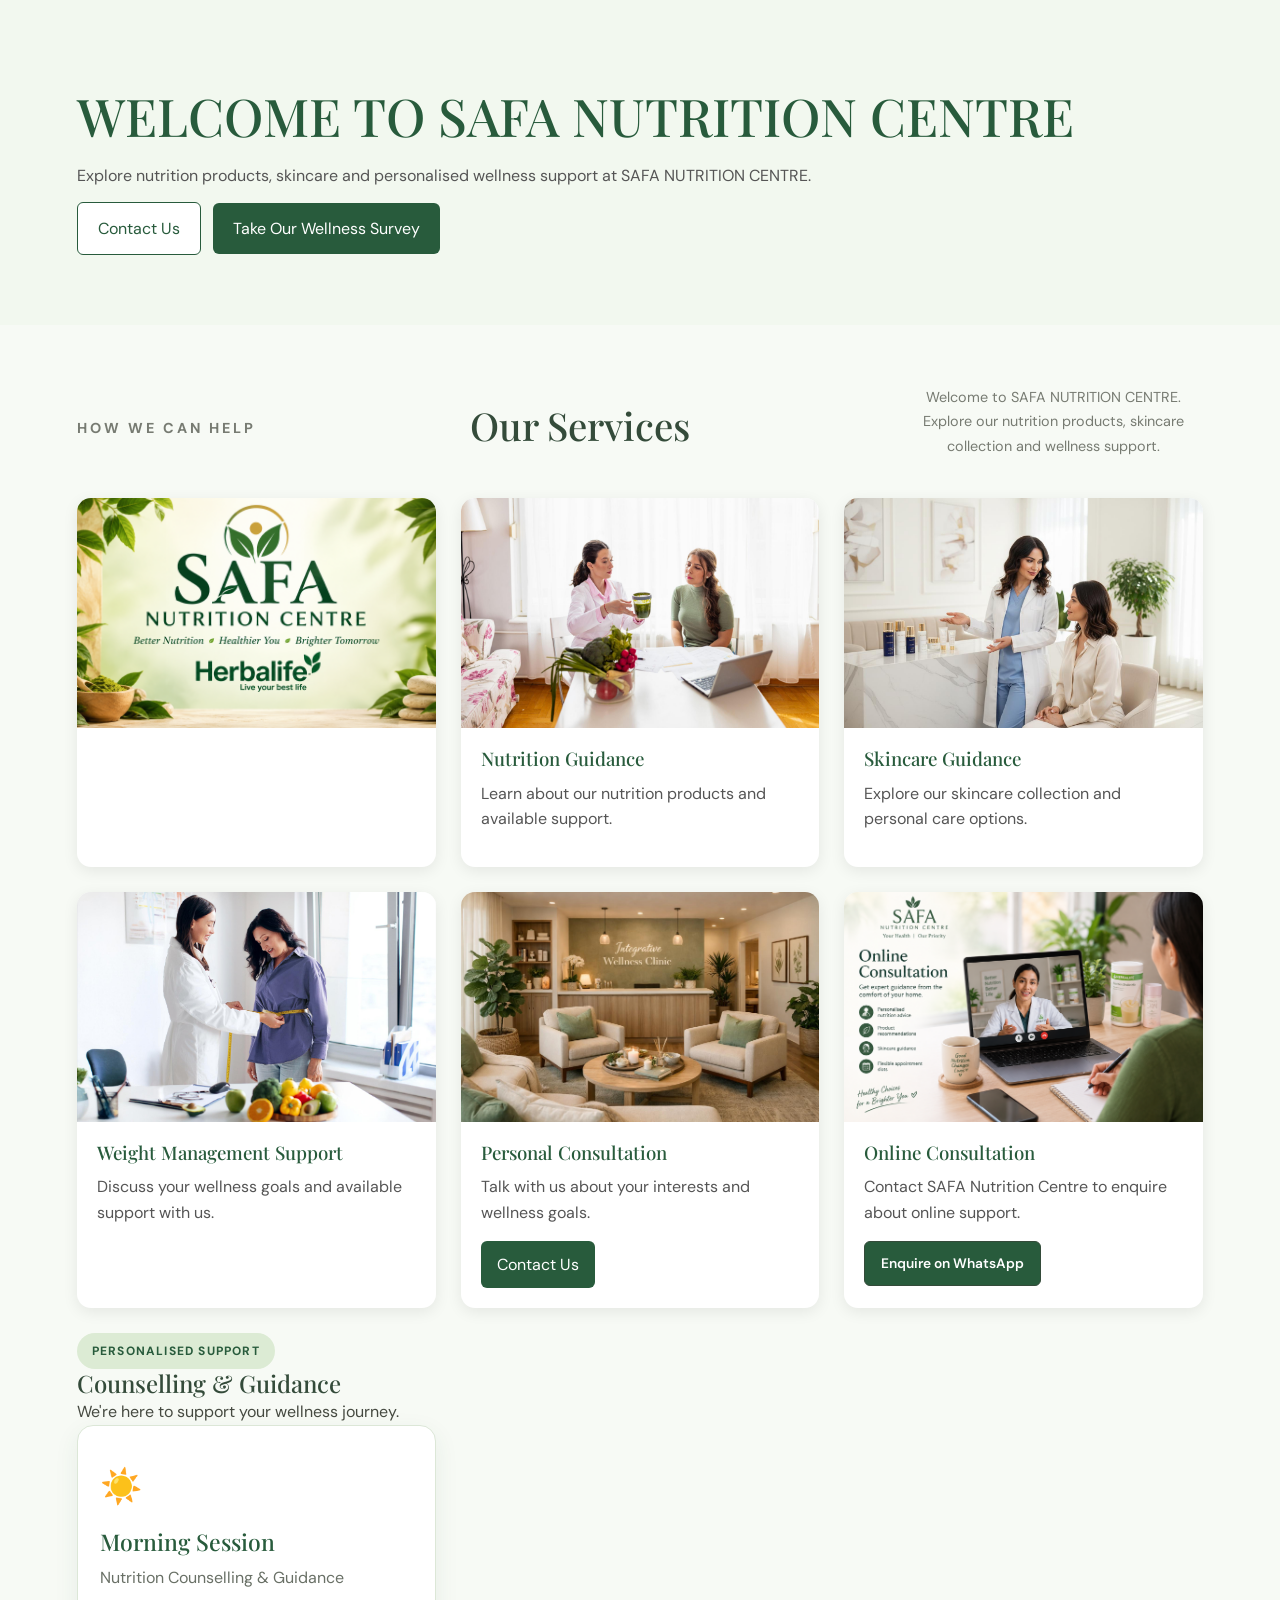
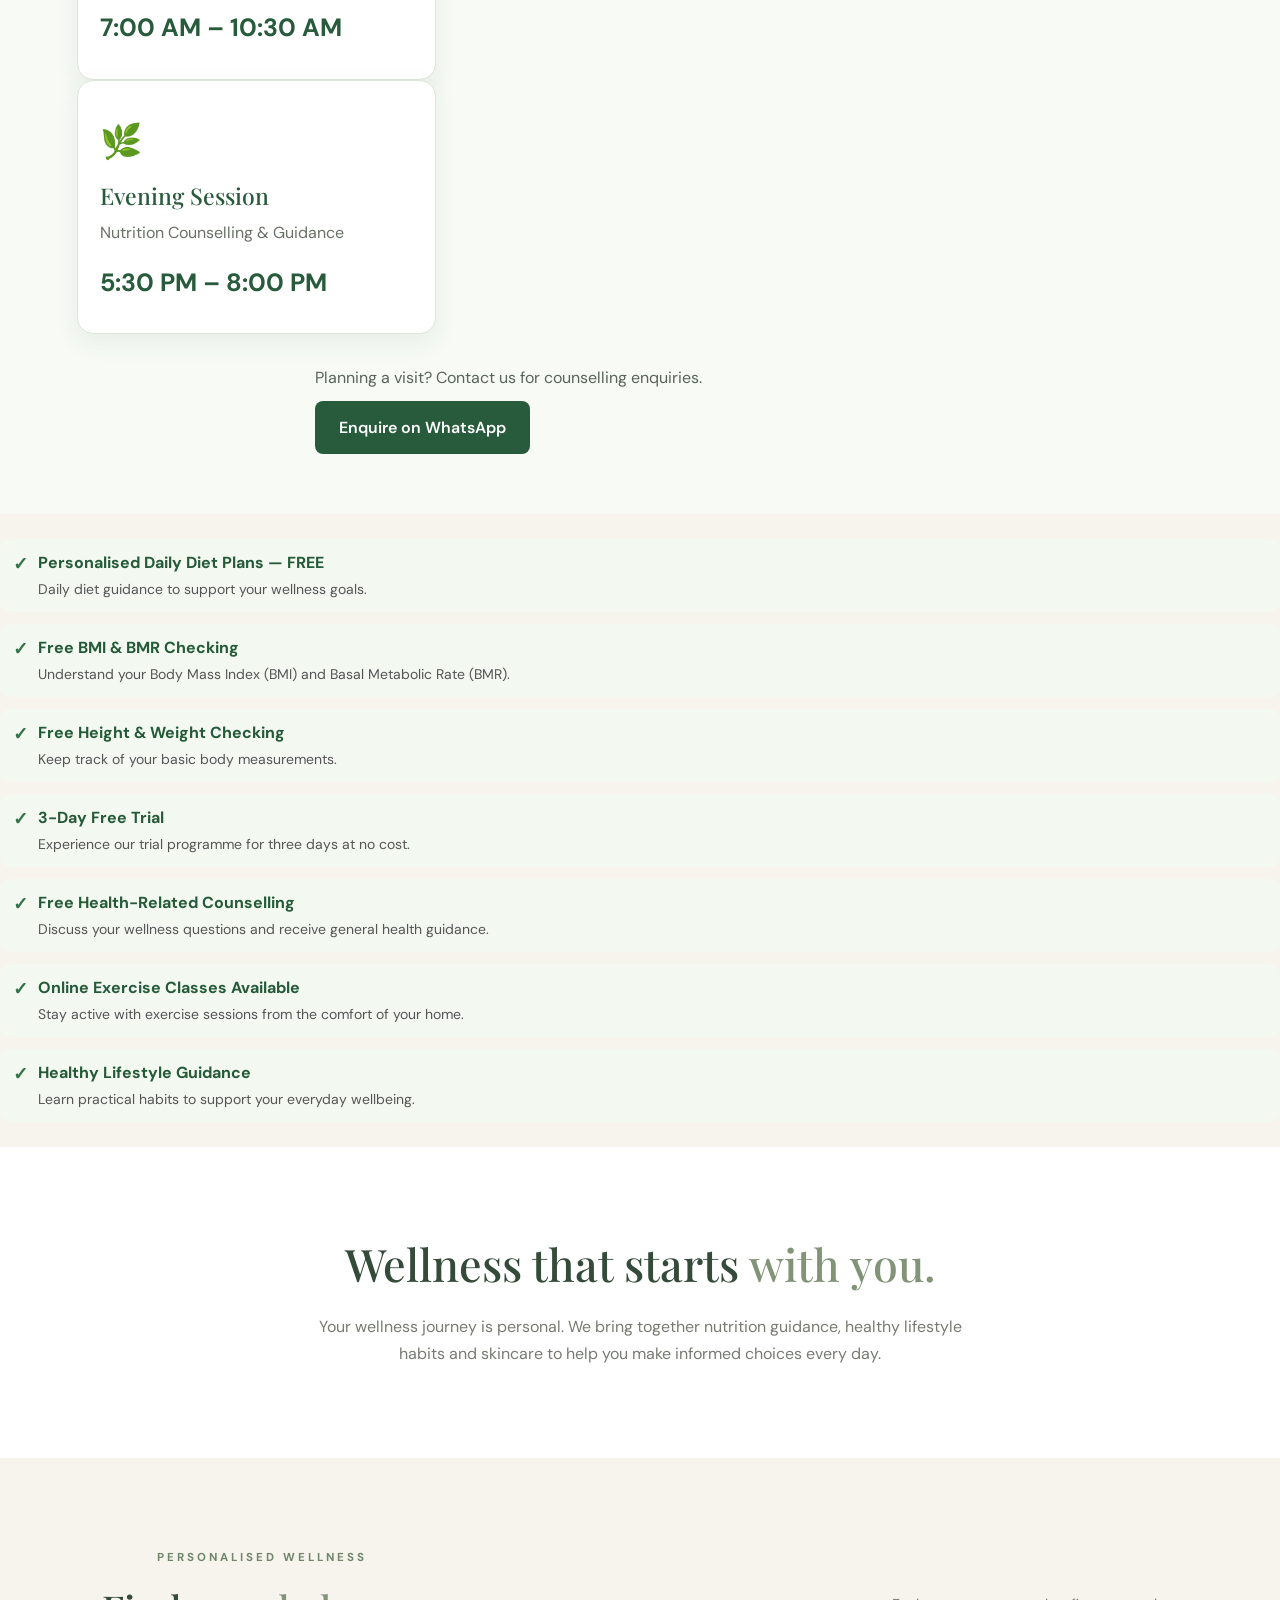
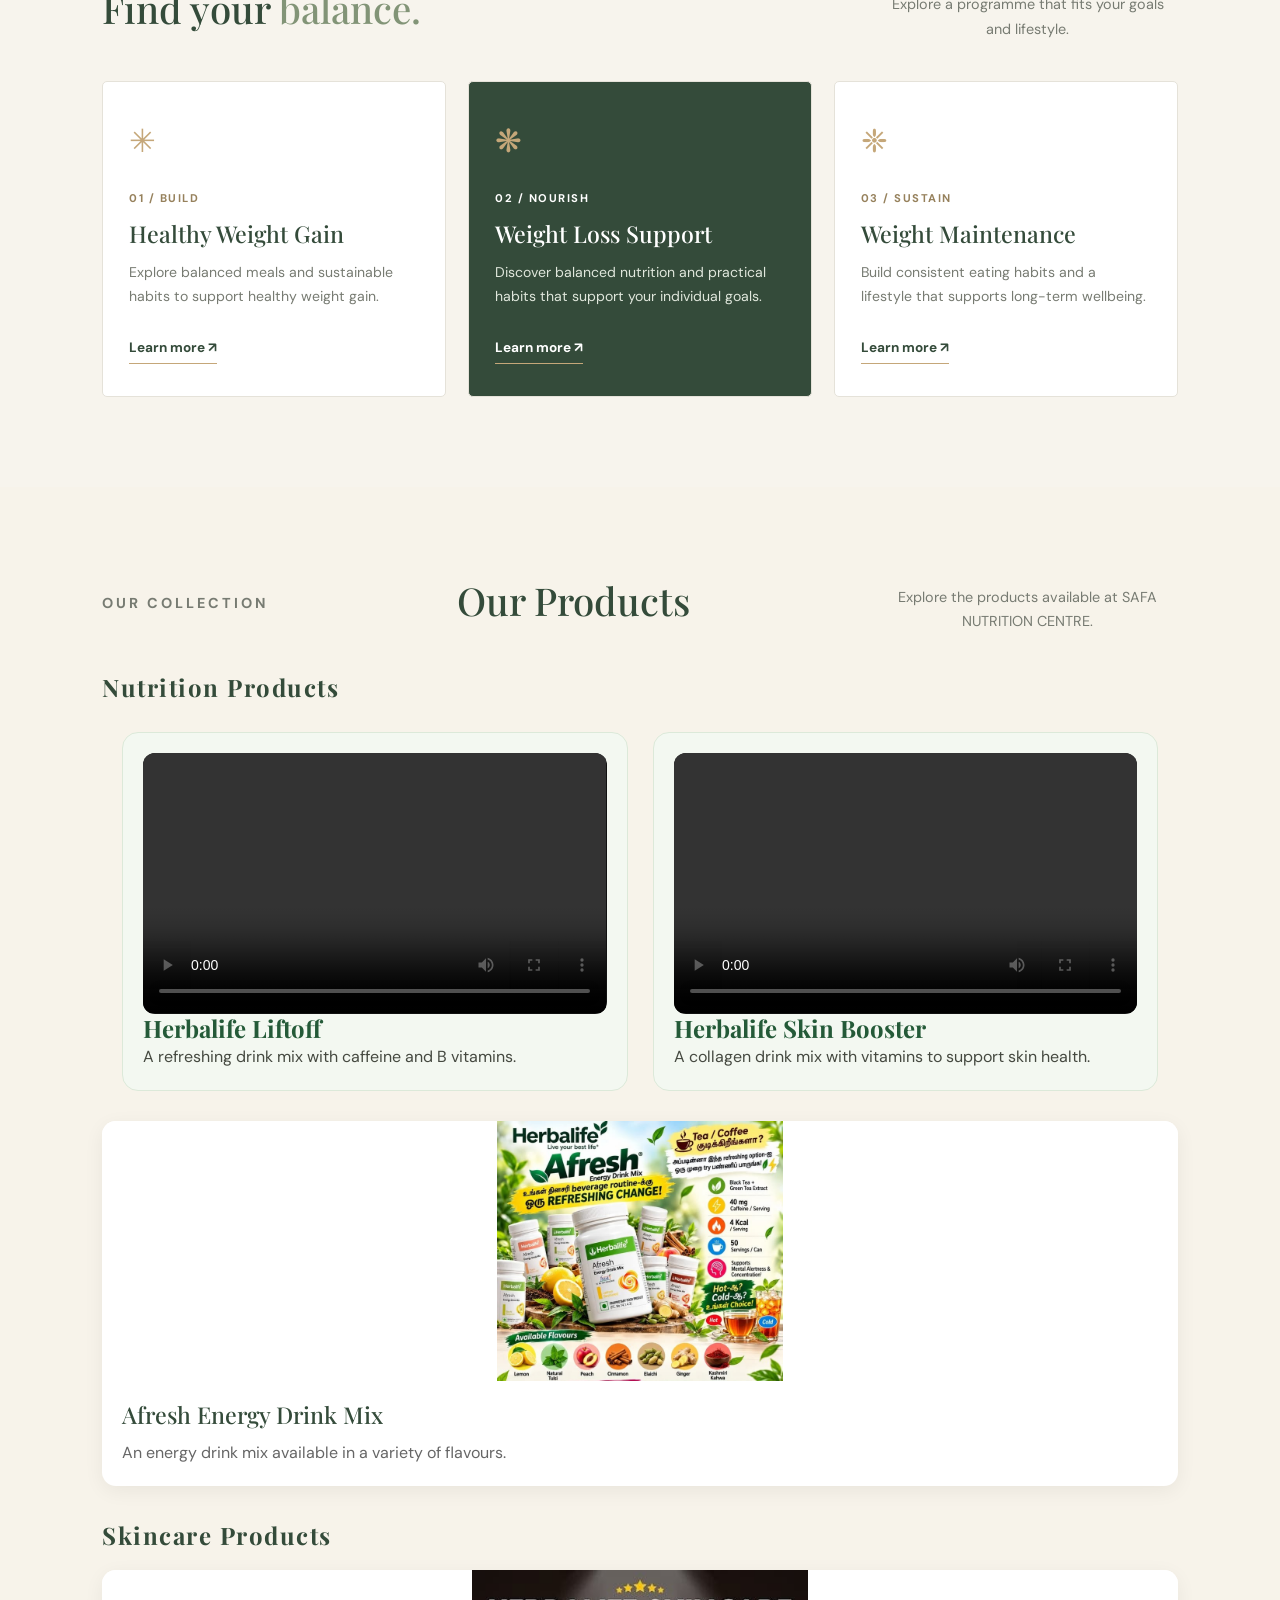
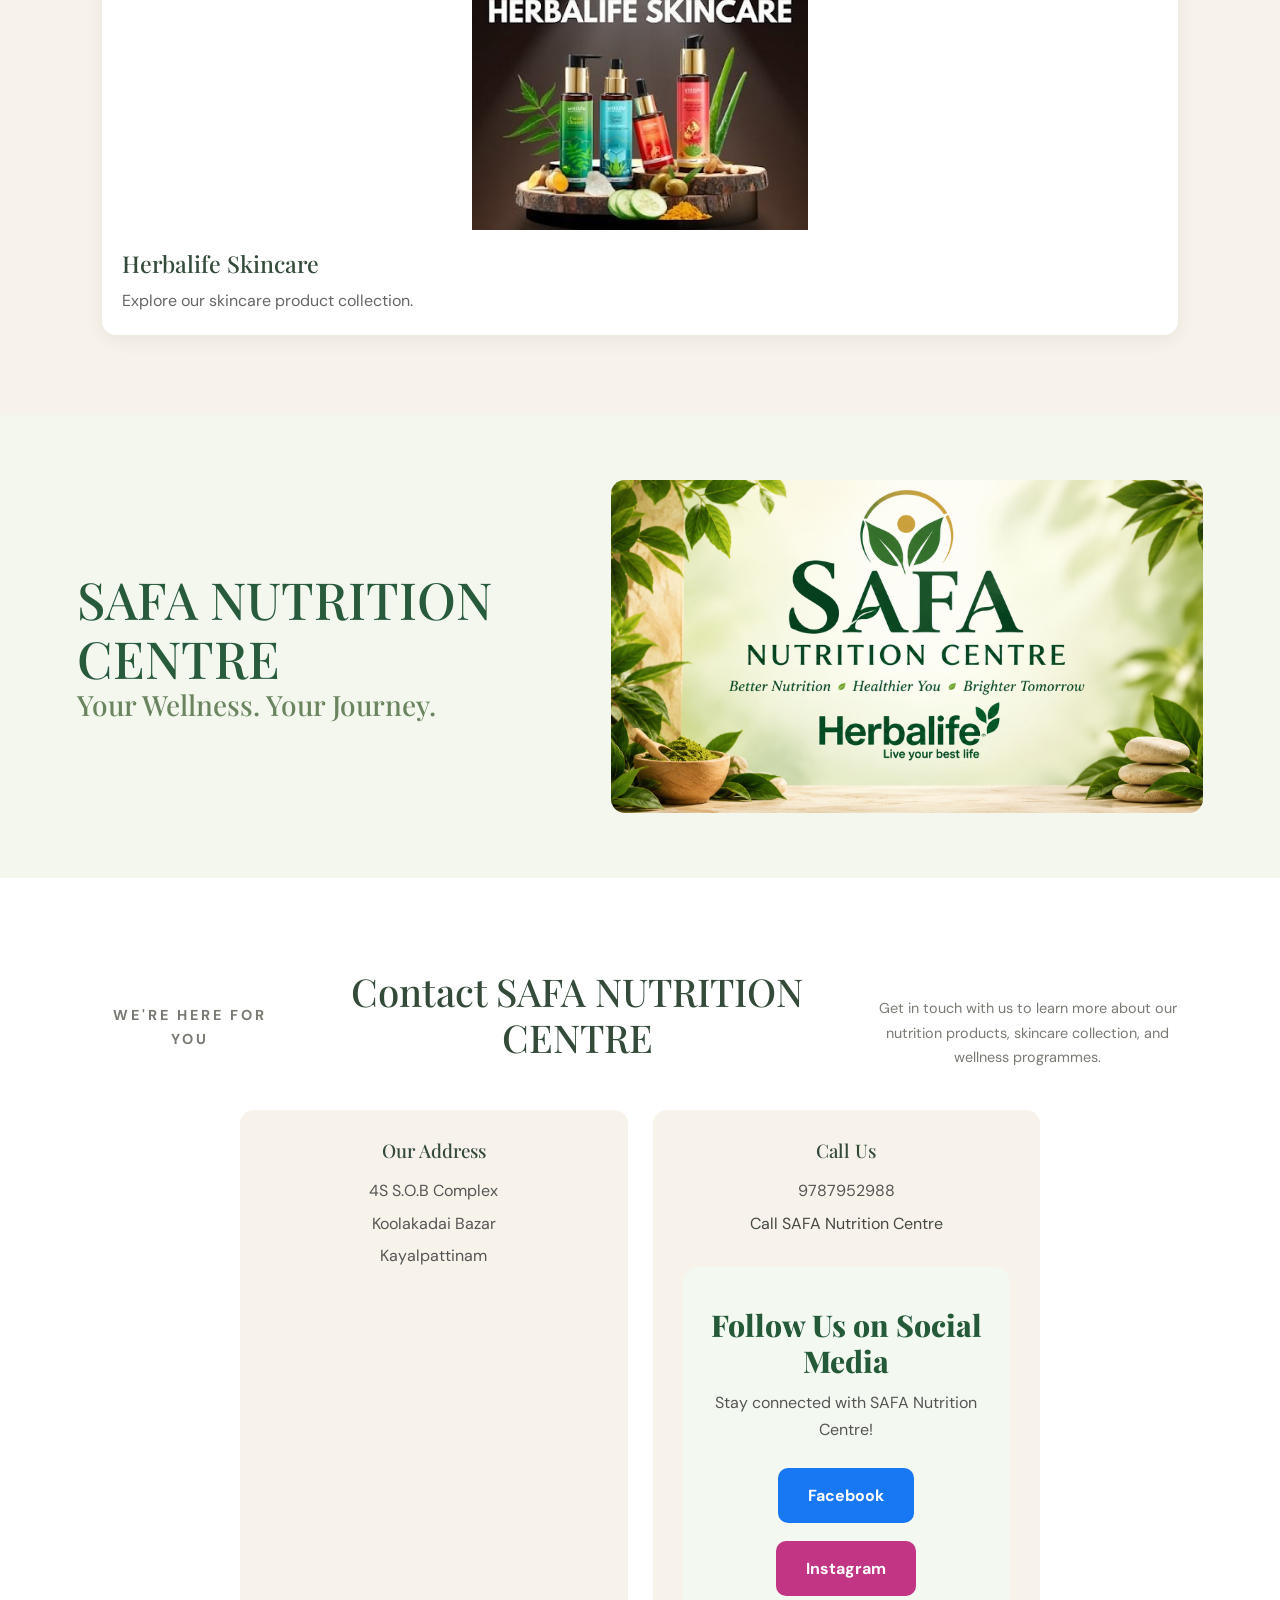
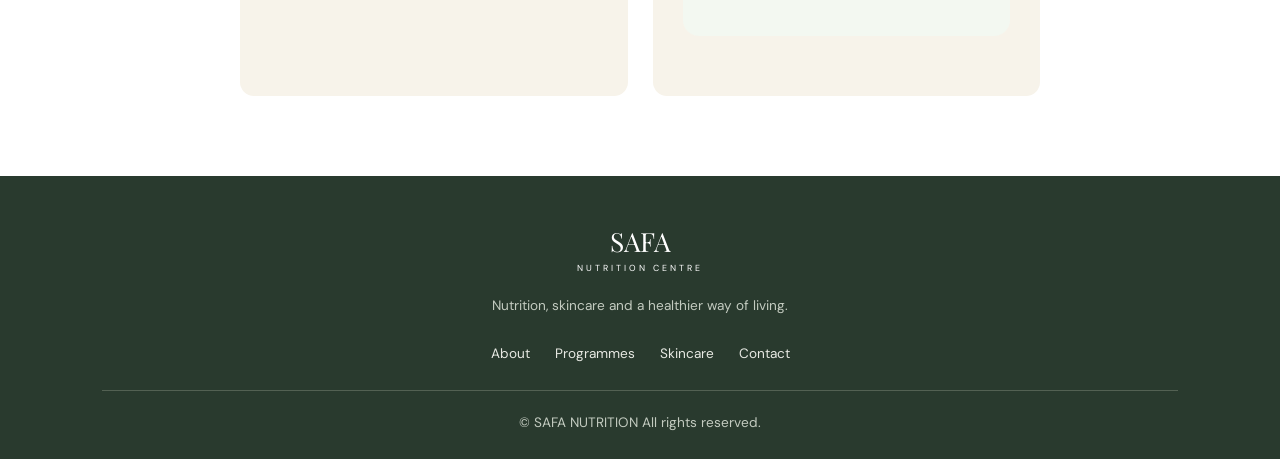
<file: index.html>
<!DOCTYPE html>
<html lang="en">
<head>
    <meta charset="UTF-8">
    <meta name="viewport" content="width=device-width, initial-scale=1.0">

    <title>SAFA Nutrition Centre | Wellness & Skincare</title>
    <meta name="google-site-verification" content="eLCYZFuvT0-V9zo2Or8Qp3URNwxXuKe373ojyaIGdoo" /> 
    <meta name="description" content="Discover personalised nutrition, healthy lifestyle programmes and skincare products at Nourish & Glow.">

    <!-- Connect our CSS file -->
    <link rel="stylesheet" href="style.css">

    <!-- Premium heading font -->
    <link rel="preconnect" href="https://fonts.googleapis.com">
    <link rel="preconnect" href="https://fonts.gstatic.com" crossorigin>
    <link href="https://fonts.googleapis.com/css2?family=DM+Sans:wght@400;500;600;700&family=Playfair+Display:wght@400;500;600&display=swap" rel="stylesheet">


</head>

<body>
    
<!-- HOME SECTION -->
<section id="home" class="home-section">
    <div class="home-content">


        <h1>WELCOME TO SAFA NUTRITION CENTRE</h1>

        <p>
            Explore nutrition products, skincare and personalised
            wellness support at SAFA NUTRITION CENTRE.
        </p>

        
<a href="#contact" class="home-button secondary-button">
    Contact Us
</a>

<a href=https://surveyheart.com/form/6adb4e347c9d7f5654cf3a69
   class="home-button"
   target="_blank"
   rel="noopener noreferrer">
    Take Our Wellness Survey
</a>
</div>

</section>

<!-- OUR SERVICES ON HOME PAGE -->
<section id="services" class="services-section">
    <div class="section-heading">
        <p class="eyebrow">HOW WE CAN HELP</p>
        <h2>Our Services</h2>
        <p>
            Welcome to SAFA NUTRITION CENTRE.
            Explore our nutrition products, skincare collection
            and wellness support.
        </p>
    </div>

    <div class="services-grid">

        <article class="service-card">
            <img src="images/safa-banner.png" 
                 alt="SAFA Nutrition Centre">
            
                </article>

        <article class="service-card">
            <img src="images/nutrition-guidance.jpg"
                 alt="Nutrition guidance">
            <div class="service-info">
                <h3>Nutrition Guidance</h3>
                <p>Learn about our nutrition products and available support.</p>
            </div>
        </article>

        <article class="service-card">
            <img src="images/skincare-guidance.jpg"
                 alt="Skincare guidance">
            <div class="service-info">
                <h3>Skincare Guidance</h3>
                <p>Explore our skincare collection and personal care options.</p>
            </div>
        </article>

        <article class="service-card">
            <img src="images/weight-management.jpg"
                 alt="Weight management support">
            <div class="service-info">
                <h3>Weight Management Support</h3>
                <p>Discuss your wellness goals and available support with us.</p>
            </div>
        </article>

        <article class="service-card">
            <img src="images/personal-consultation.jpg"
                 alt="Personal consultation">
            <div class="service-info">
                <h3>Personal Consultation</h3>
                <p>Talk with us about your interests and wellness goals.</p>
                <a href="https://wa.me/919787952988"
                   target="_blank" rel="noopener noreferrer">
                    Contact Us
                </a>
            </div>
        </article>

        <article class="service-card">
            <img src="images/online-consultation.png"
                 alt="Online consultation">
            <div class="service-info">
                <h3>Online Consultation</h3>
                <p>Contact SAFA Nutrition Centre to enquire about online support.</p>
                
<a
  href="https://wa.me/919787952988?text=Hello%20SAFA%20Nutrition%20Centre!%20I%20would%20like%20to%20enquire%20about%20your%20online%20nutrition%20consultation.%20Please%20share%20the%20details%2C%20available%20timings%2C%20and%20charges.%20Thank%20you!"
  class="btn btn-primary"
  target="_blank"
  rel="noopener noreferrer"
>
  Enquire on WhatsApp
</a>


            </div>
        </article>

    

<!-- COUNSELLING TIMINGS -->
<div class="counselling-left">

    <span class="counselling-tag">PERSONALISED SUPPORT</span>
    <h2>Counselling &amp; Guidance</h2>
    <p>We're here to support your wellness journey.</p>

    <div class="counselling-timing-list">

        <!-- Morning Session -->
        <div class="counselling-card">
            <div class="counselling-icon">☀️</div>
            <h3>Morning Session</h3>
            <p>Nutrition Counselling &amp; Guidance</p>
            <div class="counselling-time">
                7:00 AM – 10:30 AM
            </div>
        </div>

        <!-- Evening Session -->
        <div class="counselling-card">
            <div class="counselling-icon">🌿</div>
            <h3>Evening Session</h3>
            <p>Nutrition Counselling &amp; Guidance</p>
            <div class="counselling-time">
                5:30 PM – 8:00 PM
            </div>
        </div>

    </div>
</div>

    </div>

    <div class="counselling-footer">
        <p>Planning a visit? Contact us for counselling enquiries.</p>

        <a href="https://wa.me/919787952988?text=Hello%20SAFA%20Nutrition%20Centre%2C%20I%20would%20like%20to%20enquire%20about%20counselling."
           target="_blank"
           rel="noopener noreferrer">
            Enquire on WhatsApp
        </a>
    </div>

</section>


<ul class="wellness-benefits">

  <li>
    <strong>Personalised Daily Diet Plans — FREE</strong>
    <span>Daily diet guidance to support your wellness goals.</span>
  </li>

  <li>
    <strong>Free BMI &amp; BMR Checking</strong>
    <span>Understand your Body Mass Index (BMI) and Basal Metabolic Rate (BMR).</span>
  </li>

  <li>
    <strong>Free Height &amp; Weight Checking</strong>
    <span>Keep track of your basic body measurements.</span>
  </li>

  <li>
    <strong>3-Day Free Trial</strong>
    <span>Experience our trial programme for three days at no cost.</span>
  </li>

  <li>
    <strong>Free Health-Related Counselling</strong>
    <span>Discuss your wellness questions and receive general health guidance.</span>
  </li>

  <li>
    <strong>Online Exercise Classes Available</strong>
    <span>Stay active with exercise sessions from the comfort of your home.</span>
  </li>

  <li>
    <strong>Healthy Lifestyle Guidance</strong>
    <span>Learn practical habits to support your everyday wellbeing.</span>
  </li>

</ul>

    </div>
</section>

        <!-- INTRODUCTION -->
        <section class="intro section-padding" id="about">
            <h2>Wellness that starts <span>with you.</span></h2>

            <p class="section-description">
                Your wellness journey is personal. We bring together
                nutrition guidance, healthy lifestyle habits and
                skincare to help you make informed choices every day.
            </p>
        </section>


        <!-- NUTRITION PROGRAMMES -->
        <section class="programmes section-padding" id="programmes">

            <div class="section-heading">
                <div>
                    <p class="eyebrow">PERSONALISED WELLNESS</p>
                    <h2>Find your <span>balance.</span></h2>
                </div>

                <p>Explore a programme that fits your goals and lifestyle.</p>
            </div>

            <div class="programme-grid">

                <article class="programme-card">
                    <div class="programme-icon">✳</div>
                    <p class="card-number">01 / BUILD</p>
                    <h3>Healthy Weight Gain</h3>
                    <p>
                        Explore balanced meals and sustainable habits
                        to support healthy weight gain.
                    </p>
                    <a href="#contact" class="text-link">
                        Learn more ↗
                    </a>
                </article>

                <article class="programme-card featured-card">
                    <div class="programme-icon">❋</div>
                    <p class="card-number">02 / NOURISH</p>
                    <h3>Weight Loss Support</h3>
                    <p>
                        Discover balanced nutrition and practical
                        habits that support your individual goals.
                    </p>
                    <a href="#contact" class="text-link">
                        Learn more ↗
                    </a>
                </article>

                <article class="programme-card">
                    <div class="programme-icon">❈</div>
                    <p class="card-number">03 / SUSTAIN</p>
                    <h3>Weight Maintenance</h3>
                    <p>
                        Build consistent eating habits and a lifestyle
                        that supports long-term wellbeing.
                    </p>
                    <a href="#contact" class="text-link">
                        Learn more ↗
                    </a>
                </article>

            </div>
        </section>


        <!-- SKINCARE PRODUCTS -->
        
<section id="products" class="products-section">
    <div class="section-heading">
        <p class="eyebrow">OUR COLLECTION</p>
        <h2>Our Products</h2>
        <p>Explore the products available at SAFA NUTRITION CENTRE.</p>
    </div>

    <h3 class="product-category">Nutrition Products</h3>

    
        </article>

        
<div class="videos-grid">

  <div class="video-card">
    <video controls width="100%">
  <source src="videos/liftoff.mp4" type="video/mp4">
</video>

    <h3>Herbalife Liftoff</h3>
    <p>A refreshing drink mix with caffeine and B vitamins.</p>
  </div>

  <div class="video-card">
    <video controls width="100%">
  <source src="videos/skin-booster.mp4" type="video/mp4">
</video>
    <h3>Herbalife Skin Booster</h3>
    <p>A collagen drink mix with vitamins to support skin health.</p>
  </div>

</div>

        <article class="product-card">
            <img src="images/afresh.jpg"
                 alt="Herbalife Afresh Energy Drink Mix">
            <div class="product-info">
                <h3>Afresh Energy Drink Mix</h3>
                <p>An energy drink mix available in a variety of flavours.</p>
            </div>
        </article>
    </div>

    <h3 class="product-category">Skincare Products</h3>

    <div class="product-grid">
        <article class="product-card">
            <img src="images/skincare.jpg"
                 alt="Herbalife skincare collection">
            <div class="product-info">
                <h3>Herbalife Skincare</h3>
                <p>Explore our skincare product collection.</p>
            </div>
        </article>
    </div>
</section>



        
<section id="home" class="safa-home">
    <div class="safa-home-content">


        <h1>SAFA NUTRITION CENTRE</h1>

        <h2>Your Wellness. Your Journey.</h2>

    </div>

    <div class="safa-home-image">
        <img src="images/safa-banner.png"
             alt="SAFA Nutrition Centre and Herbalife branding">
    </div>
</section>


        <!-- BOOKING / CONTACT -->
        
<section id="contact" class="contact-section">
    <div class="section-heading">
        <p class="eyebrow">WE'RE HERE FOR YOU</p>
        <h2>Contact SAFA NUTRITION CENTRE</h2>
        <p>Get in touch with us to learn more about our nutrition
           products, skincare collection, and wellness programmes.</p>
    </div>

    <div class="contact-details">
        <div class="contact-item">
            <h3>Our Address</h3>
            <p>4S S.O.B Complex</p>
            <p>Koolakadai Bazar</p>
            <p>Kayalpattinam</p>
        </div>

        <div class="contact-item">
            <h3>Call Us</h3>
            <p>9787952988</p>
            <a href="tel:+919787952988" class="contact-button">
                Call SAFA Nutrition Centre
            </a>
            
<!-- SAFA Social Media Section -->
<section class="social-media">
    <h2>Follow Us on Social Media</h2>
    <p>Stay connected with SAFA Nutrition Centre!</p>

    <div class="social-links">

        <!-- FACEBOOK LINK: Paste your Facebook URL inside href -->
        <a href=https://www.facebook.com/share/1F5gPwuv2X/?mibextid=wwXIfr
           target="_blank"
           rel="noopener noreferrer"
           class="social-btn facebook-btn">
            Facebook
        </a>

        <!-- INSTAGRAM LINK: Paste your Instagram URL inside href -->
        <a href=https://www.instagram.com/coachfathima?dlrf=MTkxbnUyNzU0aDZ1bA==
           target="_blank"
           rel="noopener noreferrer"
           class="social-btn instagram-btn">
            Instagram
        </a>

    </div>
</section>

        </div>
    </div>
</section>


    </main>


    <!-- FOOTER -->
    <footer class="footer">
        <a href="#home" class="logo footer-logo">
            SAFA 
            <small>NUTRITION CENTRE</small>
        </a>

        <p>Nutrition, skincare and a healthier way of living.</p>

        <div class="footer-links">
            <a href="#about">About</a>
            <a href="#programmes">Programmes</a>
            <a href="#shop">Skincare</a>
            <a href="#contact">Contact</a>
        </div>

        <p class="copyright">
            &copy; <span id="currentYear"></span> SAFA NUTRITION
            All rights reserved.
        </p>
    </footer>


    <!-- Connect our JavaScript file -->
    <script src="script.js"></script>

</body>
</html>
</file>
<file: style.css>
/* =====================================
   1. GLOBAL SETTINGS
===================================== */

:root {
    --cream: #f7f4ed;
    --white: #ffffff;
    --green: #344b3a;
    --green-light: #e5ebe1;
    --gold: #c5a779;
    --text: #454940;
    --muted: #777b72;
    --border: #e5e2d9;
}

* {
    margin: 0;
    padding: 0;
    box-sizing: border-box;
}

html {
    scroll-behavior: smooth;
    scroll-padding-top: 100px;
}

body {
    font-family: "DM Sans", sans-serif;
    background: var(--cream);
    color: var(--text);
    line-height: 1.7;
}

img {
    display: block;
    width: 100%;
    object-fit: cover;
}

a {
    color: inherit;
    text-decoration: none;
}

button,
a {
    -webkit-tap-highlight-color: transparent;
}

button {
    font: inherit;
}

h1,
h2,
h3 {
    font-family: "Playfair Display", serif;
    font-weight: 500;
    line-height: 1.2;
    color: var(--green);
}

h1 span,
h2 span {
    color: #829477;
}

.section-padding {
    padding: 90px 8%;
}

.eyebrow {
    color: #8b7958;
    font-size: 0.72rem;
    font-weight: 700;
    letter-spacing: 2px;
    margin-bottom: 18px;
}


/* =====================================
   2. NAVIGATION
===================================== */

.navbar {
    display: flex;
    align-items: center;
    justify-content: space-between;
    gap: 30px;
    padding: 20px 8%;
    background: var(--cream);
    position: sticky;
    top: 0;
    z-index: 100;
    border-bottom: 1px solid var(--border);
}

.logo {
    font-family: "Playfair Display", serif;
    font-size: 1.65rem;
    line-height: 1.2;
    color: var(--green);
    white-space: nowrap;
}

.logo span {
    color: var(--gold);
}

.logo small {
    display: block;
    font-family: "DM Sans", sans-serif;
    font-size: 0.55rem;
    letter-spacing: 3px;
    text-align: center;
    margin-top: 5px;
}

.nav-links {
    display: flex;
    align-items: center;
    gap: 27px;
}

.nav-links > a {
    font-size: 0.85rem;
    transition: color 0.25s ease;
}

.nav-links > a:hover {
    color: #8b7958;
}

.nav-links .nav-button {
    background: var(--green);
    color: var(--white);
    padding: 12px 19px;
    border-radius: 4px;
}

.nav-links .nav-button:hover {
    background: #526b55;
    color: var(--white);
}

.menu-toggle {
    display: none;
    background: transparent;
    color: var(--green);
    border: 0;
    cursor: pointer;
    font-size: 1.7rem;
}


/* =====================================
   3. HERO SECTION
===================================== */

.hero {
    display: grid;
    grid-template-columns: 1fr 1fr;
    align-items: center;
    gap: 55px;
    padding: 65px 8% 85px;
}

.hero-content {
    max-width: 580px;
}

.hero h1 {
    font-size: clamp(2.6rem, 4.5vw, 4.5rem);
    margin-bottom: 25px;
    letter-spacing: -1.5px;
}

.hero-description {
    max-width: 460px;
    color: var(--muted);
    font-size: 1rem;
    margin-bottom: 30px;
}

.hero-buttons {
    display: flex;
    flex-wrap: wrap;
    gap: 13px;
}

.btn {
    display: inline-flex;
    align-items: center;
    justify-content: center;
    padding: 14px 22px;
    font-size: 0.86rem;
    font-weight: 600;
    border: 1px solid var(--green);
    border-radius: 4px;
    transition: background 0.25s, color 0.25s;
    cursor: pointer;
}

.btn-primary {
    background: var(--green);
    color: var(--white);
}

.btn-primary:hover {
    background: #526b55;
}

.btn-outline {
    color: var(--green);
    background: transparent;
}

.btn-outline:hover {
    background: var(--green-light);
}

.hero-note {
    margin-top: 25px;
    color: var(--muted);
    font-size: 0.8rem;
}

.hero-image img {
    height: 490px;
    border-radius: 48% 48% 5px 5px;
}


/* =====================================
   4. INTRODUCTION
===================================== */

.intro {
    text-align: center;
    background: var(--white);
}

.intro h2,
.contact h2 {
    font-size: clamp(2rem, 3.5vw, 3.2rem);
    margin-bottom: 22px;
}

.section-description {
    max-width: 650px;
    margin: 0 auto;
    color: var(--muted);
}


/* =====================================
   5. PROGRAMMES
===================================== */

.programmes {
    background: var(--cream);
}

.section-heading {
    display: flex;
    justify-content: space-between;
    align-items: end;
    gap: 30px;
    margin-bottom: 40px;
}

.section-heading h2 {
    font-size: clamp(2rem, 3.5vw, 3rem);
}

.section-heading > p {
    color: var(--muted);
    max-width: 300px;
    font-size: 0.9rem;
}

.programme-grid {
    display: grid;
    grid-template-columns: repeat(3, 1fr);
    gap: 22px;
}

.programme-card {
    background: var(--white);
    padding: 32px 26px;
    border: 1px solid var(--border);
    border-radius: 5px;
    transition: transform 0.25s, box-shadow 0.25s;
}

.programme-card:hover {
    transform: translateY(-5px);
    box-shadow: 0 14px 35px rgba(52, 75, 58, 0.08);
}

.featured-card {
    background: var(--green);
}

.featured-card h3,
.featured-card p,
.featured-card .text-link {
    color: var(--white);
}

.programme-icon {
    color: var(--gold);
    font-size: 2rem;
    margin-bottom: 20px;
}

.card-number,
.product-category {
    color: #96815c;
    font-size: 0.7rem;
    font-weight: 700;
    letter-spacing: 1.5px;
    margin-bottom: 12px;
}

.programme-card h3,
.product-card h3 {
    font-size: 1.45rem;
    margin-bottom: 14px;
}

.programme-card > p:not(.card-number) {
    color: var(--muted);
    font-size: 0.88rem;
    margin-bottom: 24px;
}

.featured-card > p:not(.card-number) {
    color: #e0e7dc;
}

.text-link {
    display: inline-block;
    font-size: 0.85rem;
    font-weight: 700;
    color: var(--green);
    border-bottom: 1px solid var(--gold);
    padding-bottom: 4px;
}


/* =====================================
   6. SKINCARE SHOP
===================================== */

.shop {
    background: var(--white);
}

.product-grid {
    display: grid;
    grid-template-columns: repeat(3, 1fr);
    gap: 25px;
}

.product-card {
    min-width: 0;
}

.product-card > img {
    height: 300px;
    border-radius: 5px;
    background: var(--cream);
    transition: transform 0.35s;
}

.product-card:hover > img {
    transform: scale(1.015);
}

.product-info {
    padding: 22px 2px;
}

.product-card h3 {
    margin-bottom: 10px;
}

.product-description {
    color: var(--muted);
    font-size: 0.85rem;
    margin-bottom: 18px;
}

.shop-note {
    color: var(--muted);
    font-size: 0.75rem;
    margin-top: 20px;
}


/* =====================================
   7. HEALTHY LIFESTYLE
===================================== */

.lifestyle {
    display: grid;
    grid-template-columns: 1fr 1fr;
    gap: 60px;
    align-items: center;
    background: var(--green-light);
}

.lifestyle h2 {
    font-size: clamp(2.2rem, 4vw, 3.5rem);
    margin-bottom: 22px;
}

.lifestyle-content > p:not(.eyebrow) {
    color: var(--text);
    margin-bottom: 28px;
    max-width: 480px;
}

.lifestyle-image img {
    height: 420px;
    border-radius: 5px;
}


/* =====================================
   8. CONTACT SECTION
===================================== */

.contact {
    text-align: center;
    background: var(--cream);
}

.contact > p:not(.eyebrow) {
    max-width: 520px;
    margin: 0 auto 28px;
    color: var(--muted);
}

.contact small {
    display: block;
    margin-top: 18px;
    font-size: 0.75rem;
    color: var(--muted);
}


/* =====================================
   9. FOOTER
===================================== */

.footer {
    padding: 50px 8% 25px;
    background: #293a2e;
    color: #e7e9e3;
    text-align: center;
}

.footer-logo {
    display: inline-block;
    color: var(--white);
    margin-bottom: 20px;
}

.footer p {
    font-size: 0.85rem;
    color: #c3cbc0;
}

.footer-links {
    display: flex;
    justify-content: center;
    flex-wrap: wrap;
    gap: 25px;
    margin: 25px 0;
    font-size: 0.85rem;
}

.footer-links a:hover {
    color: var(--gold);
}

.copyright {
    padding-top: 20px;
    border-top: 1px solid #536153;
}


/* =====================================
   10. TABLET AND MOBILE
===================================== */

@media (max-width: 1000px) {
    .navbar {
        padding: 18px 5%;
    }

    .nav-links {
        gap: 15px;
    }

    .nav-links > a {
        font-size: 0.78rem;
    }

    .hero {
        padding-left: 5%;
        padding-right: 5%;
        gap: 30px;
    }

    .section-padding {
        padding: 70px 5%;
    }

    .product-card > img {
        height: 240px;
    }
}

@media (max-width: 760px) {
    .navbar {
        flex-wrap: wrap;
    }

    .menu-toggle {
        display: block;
    }

    .nav-links {
        display: none;
        flex-direction: column;
        align-items: stretch;
        width: 100%;
        gap: 0;
        padding-bottom: 10px;
    }

    .nav-links.active {
        display: flex;
    }

    .nav-links > a {
        padding: 12px 0;
        font-size: 0.9rem;
    }

    .nav-links .nav-button {
        text-align: center;
        margin-top: 8px;
    }

    .hero {
        grid-template-columns: 1fr;
        padding-top: 45px;
        gap: 35px;
    }

    .hero h1 {
        font-size: clamp(2.5rem, 9vw, 3.7rem);
    }

    .hero-image img {
        height: 350px;
        border-radius: 45% 45% 5px 5px;
    }

    .section-padding {
        padding: 60px 6%;
    }

    .section-heading {
        align-items: start;
        flex-direction: column;
        gap: 15px;
    }

    .programme-grid,
    .product-grid {
        grid-template-columns: 1fr;
    }

    .programme-card {
        padding: 28px;
    }

    .product-card > img {
        height: 320px;
    }

    .lifestyle {
        grid-template-columns: 1fr;
        gap: 30px;
    }

    .lifestyle-image img {
        height: 320px;
    }
}

@media (max-width: 420px) {
    .logo {
        font-size: 1.4rem;
    }

    .hero-buttons {
        flex-direction: column;
        align-items: stretch;
    }

    .hero-image img {
        height: 280px;
    }

    .product-card > img {
        height: 260px;
    }

    .footer-links {
        gap: 15px;
    }
}

/* SAFA Nutrition Centre product showcase */

.products-section {
    padding: 80px 8%;
    background: #f7f3ea;
}

.section-heading {
    text-align: center;
    margin-bottom: 40px;
}

.section-heading h2 {
    font-size: 2.4rem;
    margin: 10px 0;
    color: #344b3a;
}

.eyebrow {
    color: #70866a;
    letter-spacing: 3px;
    font-weight: bold;
}

.product-category {
    color: #344b3a;
    font-size: 1.5rem;
    margin: 35px 0 20px;
}

.product-grid {
    display: grid;
    grid-template-columns:
        repeat(auto-fit, minmax(220px, 1fr));
    gap: 25px;
}

.product-card {
    background: white;
    border-radius: 14px;
    overflow: hidden;
    box-shadow: 0 5px 20px rgba(0, 0, 0, 0.06);
}

.product-card img {
    display: block;
    width: 100%;
    height: 260px;
    object-fit: contain;
    background: white;
}

.product-info {
    padding: 20px;
}

.product-info h3 {
    color: #344b3a;
    margin: 0 0 10px;
}

.product-info p {
    color: #666;
    line-height: 1.7;
}

.contact-section {
    padding: 80px 8%;
    background: #ffffff;
}

.contact-details {
    display: grid;
    grid-template-columns: repeat(auto-fit, minmax(240px, 1fr));
    gap: 25px;
    max-width: 800px;
    margin: 0 auto;
}

.contact-item {
    padding: 30px;
    background: #f7f3ea;
    border-radius: 14px;
    text-align: center;
}

.contact-item h3 {
    color: #344b3a;
    margin-bottom: 15px;
}

.contact-item p {
    color: #555;
    line-height: 1.7;
    margin: 5px 0;
}


.booking-button {
    display: inline-block;
    background: #344b3a;
    color: white;
    padding: 12px 20px;
    border-radius: 8px;
    text-decoration: none;
    font-weight: 600;
}

.booking-button:hover {
    background: #526b50;
}


.home-section {
    display: flex;
    align-items: center;
    justify-content: space-between;
    gap: 40px;
    padding: 70px 6%;
    background: #f2f8ef;
}

.home-content {
    flex: 1;
}

.home-content h1 {
    color: #285b3c;
    font-size: clamp(32px, 5vw, 52px);
    margin: 15px 0;
}

.home-content p {
    line-height: 1.7;
    color: #555;
}

.home-image {
    flex: 1;
}

.home-image img {
    width: 100%;
    max-height: 420px;
    object-fit: cover;
    border-radius: 16px;
}

.home-button {
    display: inline-block;
    margin: 12px 8px 0 0;
    padding: 12px 20px;
    border-radius: 6px;
    background: #285b3c;
    color: white;
    text-decoration: none;
}

.secondary-button {
    background: white;
    color: #285b3c;
    border: 1px solid #285b3c;
}

@media (max-width: 700px) {
    .home-section {
        flex-direction: column;
        align-items: stretch;
    }
}

.services-section {
    padding: 60px 6%;
    background: #f7faf5;
}

.services-grid {
    display: grid;
    grid-template-columns: repeat(3, minmax(0, 1fr));
    gap: 25px;
    max-width: 1200px;
    margin: 0 auto;
}

.service-card {
    background: #ffffff;
    border-radius: 14px;
    overflow: hidden;
    box-shadow: 0 4px 15px rgba(0, 0, 0, 0.08);
    transition: transform 0.25s ease;
}

.service-card:hover {
    transform: translateY(-5px);
}

.service-card img {
    width: 100%;
    height: 230px;
    display: block;
    object-fit: cover;
}

.service-info {
    padding: 20px;
}

.service-info h3 {
    color: #285b3c;
    margin: 0 0 10px;
}

.service-info p {
    color: #555555;
    line-height: 1.6;
    margin-bottom: 15px;
}

.service-info a {
    display: inline-block;
    padding: 10px 16px;
    background: #285b3c;
    color: white;
    text-decoration: none;
    border-radius: 6px;
}

.service-info a:hover {
    background: #1d452d;
}

@media (max-width: 800px) {
    .services-grid {
        grid-template-columns: repeat(2, minmax(0, 1fr));
    }
}

@media (max-width: 520px) {
    .services-grid {
        grid-template-columns: 1fr;
    }
}

.safa-home {
    display: flex;
    align-items: center;
    gap: 40px;
    padding: 65px 6%;
    background: #f3f7ed;
}

.safa-home-content {
    flex: 1;
}

.safa-home-content h1 {
    color: #285b3c;
    font-size: clamp(32px, 4vw, 52px);
    line-height: 1.15;
}

.safa-home-content h2 {
    color: #69845f;
    font-size: 28px;
}

.safa-home-content p {
    line-height: 1.8;
    color: #444;
}

.safa-home-image {
    flex: 1.2;
    min-width: 0;
}

.safa-home-image img {
    width: 100%;
    display: block;
    height: auto;
    border-radius: 14px;
}

@media (max-width: 750px) {
    .safa-home {
        flex-direction: column;
        align-items: stretch;
    }
}


/* SEPARATE COUNSELLING & GUIDANCE SECTION */
.counselling-section {
    box-sizing: border-box;
    width: 100%;
    padding: 70px 24px;
    background: #edf4e8;
    border-top: 1px solid #dce8d5;
    border-bottom: 1px solid #dce8d5;
    text-align: center;
}

.counselling-header {
    max-width: 720px;
    margin: 0 auto 38px;
}

.counselling-tag {
    display: inline-block;
    padding: 8px 15px;
    background: #dcebd4;
    color: #285b3c;
    border-radius: 30px;
    font-size: 12px;
    font-weight: 700;
    letter-spacing: 1.2px;
}

.counselling-header h2 {
    color: #285b3c;
    font-size: clamp(28px, 4vw, 38px);
    margin: 18px 0 12px;
}

.counselling-header p {
    color: #596458;
    font-size: 16px;
    line-height: 1.8;
}

.counselling-hours {
    display: grid;
    grid-template-columns: repeat(2, minmax(0, 1fr));
    gap: 26px;
    max-width: 850px;
    margin: 0 auto;
}

.counselling-card {
    box-sizing: border-box;
    padding: 32px 22px;
    background: #ffffff;
    border: 1px solid #dce7d7;
    border-radius: 16px;
    box-shadow: 0 8px 24px rgba(40, 91, 60, 0.08);
    transition: transform 0.25s ease;
}

.counselling-card:hover {
    transform: translateY(-4px);
}

.counselling-icon {
    font-size: 34px;
    margin-bottom: 12px;
}

.counselling-card h3 {
    color: #285b3c;
    font-size: 23px;
    margin: 10px 0;
}

.counselling-card p {
    color: #697066;
    line-height: 1.6;
}

.counselling-time {
    margin-top: 18px;
    color: #285b3c;
    font-size: clamp(20px, 2.5vw, 25px);
    font-weight: 700;
    line-height: 1.5;
}

.counselling-footer {
    margin: 30px auto 0;
    max-width: 650px;
}

.counselling-footer p {
    color: #596458;
    line-height: 1.7;
}

.counselling-footer a {
    display: inline-block;
    margin-top: 10px;
    padding: 13px 24px;
    background: #285b3c;
    color: #ffffff;
    text-decoration: none;
    font-weight: 600;
    border-radius: 8px;
}

.counselling-footer a:hover {
    background: #1d452d;
}

@media (max-width: 600px) {
    .counselling-section {
        padding: 48px 18px;
    }

    .counselling-hours {
        grid-template-columns: 1fr;
        gap: 18px;
    }
}

/* FIX: CENTRE THE ENTIRE COUNSELLING SECTION */
#timings,
.counselling-section {
    display: block !important;
    width: 100% !important;
    max-width: 1100px !important;
    margin: 50px auto !important;
    padding: 50px 24px !important;
    float: none !important;
    position: relative !important;
    left: auto !important;
    right: auto !important;
    box-sizing: border-box !important;
    text-align: center !important;
}

/* Centre the heading and description */
#timings .counselling-header,
.counselling-section .counselling-header {
    width: 100% !important;
    max-width: 750px !important;
    margin: 0 auto 35px !important;
    text-align: center !important;
}

/* Put morning and evening cards side by side */
#timings .counselling-hours,
.counselling-section .counselling-hours {
    display: grid !important;
    grid-template-columns: repeat(2, minmax(0, 1fr)) !important;
    gap: 25px !important;
    width: 100% !important;
    max-width: 850px !important;
    margin: 0 auto !important;
    float: none !important;
}

/* Make both cards fill the available space */
#timings .counselling-card,
.counselling-section .counselling-card {
    width: 100% !important;
    max-width: none !important;
    margin: 0 !important;
    float: none !important;
    box-sizing: border-box !important;
    text-align: center !important;
    padding: 30px 20px !important;
    border-radius: 18px !important;
}

/* Centre the WhatsApp enquiry below the cards */
#timings .counselling-footer,
.counselling-section .counselling-footer {
    width: 100% !important;
    max-width: 750px !important;
    margin: 30px auto 0 !important;
    text-align: center !important;
}

/* Stack the cards on smaller screens */
@media (max-width: 600px) {
    #timings .counselling-hours,
    .counselling-section .counselling-hours {
        grid-template-columns: 1fr !important;
    }
}

/* WELLNESS BENEFITS LIST */
.wellness-benefits {
  list-style: none;
  padding: 0;
  margin: 25px 0;
}

.wellness-benefits li {
  position: relative;
  padding: 12px 12px 12px 38px;
  margin-bottom: 12px;
  background: #f3f8f1;
  border-radius: 10px;
  line-height: 1.5;
}

.wellness-benefits li::before {
  content: "✓";
  position: absolute;
  left: 13px;
  top: 12px;
  color: #34734a;
  font-weight: bold;
  font-size: 18px;
}

.wellness-benefits li strong {
  display: block;
  color: #245a38;
  margin-bottom: 4px;
}

.wellness-benefits li span {
  display: block;
  color: #555;
  font-size: 14px;
}

/* FINAL LAYOUT FIX */
#timings.counselling-section {
  display: block !important;
  width: 100% !important;
  max-width: 1400px !important;
  margin: 40px auto !important;
  padding: 30px !important;
  box-sizing: border-box !important;
  float: none !important;
}

#timings .counselling-layout {
  display: grid !important;
  grid-template-columns: minmax(0, 1fr) minmax(0, 1fr) !important;
  align-items: stretch !important;
  gap: 30px !important;
  width: 100% !important;
  max-width: none !important;
  margin: 0 !important;
}

#timings .counselling-left,
#timings .wellness-info {
  width: 100% !important;
  min-width: 0 !important;
  max-width: none !important;
  min-height: 520px !important;
  height: 100% !important;
  margin: 0 !important;
  padding: 35px !important;
  box-sizing: border-box !important;
  float: none !important;
  align-self: stretch !important;
}

#timings .wellness-info h2 {
  font-size: 32px !important;
  font-weight: 800 !important;
}

#timings .wellness-benefits li strong {
  font-size: 20px !important;
  font-weight: 800 !important;
}

#timings .wellness-benefits li span {
  font-size: 16px !important;
}

@media (max-width: 700px) {
  #timings .counselling-layout {
    grid-template-columns: minmax(0, 1fr) !important;
  }

  #timings .counselling-left,
  #timings .wellness-info {
    min-height: auto !important;
    padding: 22px !important;
  }
}

/* HIGHLIGHT FREE SERVICES */
#timings .wellness-benefits li {
  padding: 20px 18px 20px 48px !important;
  margin-bottom: 16px !important;
  background: #ffffff !important;
  border: 1px solid #d7e8d5 !important;
  border-left: 5px solid #34734a !important;
  border-radius: 12px !important;
  box-sizing: border-box !important;
}

#timings .wellness-benefits li strong {
  display: block !important;
  font-size: 19px !important;
  font-weight: 800 !important;
  line-height: 1.5 !important;
  color: #245a38 !important;
  margin-bottom: 8px !important;
}

#timings .wellness-benefits li span {
  display: block !important;
  font-size: 16px !important;
  font-weight: 500 !important;
  line-height: 1.7 !important;
  color: #424b43 !important;
}

/* GREEN TICK MARKS */
#timings .wellness-benefits li::before {
  content: "✓" !important;
  color: #34734a !important;
  font-size: 22px !important;
  font-weight: 900 !important;
  left: 15px !important;
  top: 19px !important;
}

.videos-grid {
  display: grid;
  grid-template-columns: repeat(2, minmax(0, 1fr));
  gap: 25px;
  max-width: 1100px;
  margin: 30px auto;
}

.video-card {
  padding: 20px;
  background: #f3f8f1;
  border-radius: 16px;
  border: 1px solid #dce9d9;
}

.video-card video {
  width: 100%;
  display: block;
  border-radius: 10px;
  background: #111;
}

.video-card h3 {
  color: #245a38;
  font-size: 24px;
  font-weight: bold;
}

.video-card p {
  font-size: 16px;
  line-height: 1.7;
}

@media (max-width: 700px) {
  .videos-grid {
    grid-template-columns: 1fr;
  }
}

.videos-grid {
  display: grid;
  grid-template-columns: repeat(2, minmax(0, 1fr));
  gap: 25px;
  max-width: 1100px;
  margin: 30px auto;
  padding: 0 20px;
}

.video-card video {
  width: 100%;
  display: block;
  aspect-ratio: 16 / 9;
  object-fit: contain;
  background: #111;
  border-radius: 12px;
}

@media (max-width: 700px) {
  .videos-grid {
    grid-template-columns: 1fr;
  }
}
/* Counselling timing boxes - vertical layout */
#timings .counselling-timing-list {
    display: flex !important;
    flex-direction: column !important;
    width: 100% !important;
    gap: 20px !important;
    margin-top: 20px !important;
}

/* Individual timing box */
#timings .counselling-timing-list .counselling-card {
    display: flex !important;
    flex-direction: column !important;
    align-items: center !important;
    justify-content: center !important;
    width: 100% !important;
    max-width: none !important;
    min-width: 0 !important;
    min-height: 180px !important;
    height: auto !important;
    flex: none !important;
    float: none !important;
    margin: 0 !important;
    padding: 25px 20px !important;
    box-sizing: border-box !important;
    text-align: center !important;
    background: #f3f8f1 !important;
    border: 1px solid #d7e8d5 !important;
    border-radius: 16px !important;
}

/* Icon */
#timings .counselling-timing-list .counselling-icon {
    font-size: 32px !important;
    margin-bottom: 10px !important;
}

/* Session title */
#timings .counselling-timing-list .counselling-card h3 {
    font-size: 22px !important;
    font-weight: 800 !important;
    color: #245a38 !important;
    margin: 5px 0 10px !important;
}

/* Session description */
#timings .counselling-timing-list .counselling-card p {
    font-size: 16px !important;
    line-height: 1.6 !important;
    margin: 0 0 12px !important;
}

/* Timing text */
#timings .counselling-timing-list .counselling-time {
    font-size: 20px !important;
    font-weight: 800 !important;
    color: #245a38 !important;
    line-height: 1.5 !important;
}

/* SAFA Social Media Section */
.social-media {
    text-align: center;
    padding: 40px 20px;
    background: #f3f8f1;
    border-radius: 16px;
    margin: 30px auto;
    max-width: 1100px;
    box-sizing: border-box;
}

.social-media h2 {
    color: #245a38;
    font-size: 30px;
    font-weight: 800;
    margin-bottom: 10px;
}

.social-media p {
    color: #555;
    font-size: 16px;
    margin-bottom: 25px;
}

.social-links {
    display: flex;
    justify-content: center;
    align-items: center;
    flex-wrap: wrap;
    gap: 18px;
}

.social-btn {
    display: inline-block;
    padding: 14px 30px;
    border-radius: 10px;
    color: white !important;
    text-decoration: none !important;
    font-weight: 700;
    font-size: 16px;
    transition: transform 0.2s ease;
}

.social-btn:hover {
    transform: translateY(-3px);
}

.facebook-btn {
    background: #1877F2;
}

.instagram-btn {
    background: #C13584;
}

@media (max-width: 500px) {
    .social-links {
        flex-direction: column;
    }

    .social-btn {
        width: 220px;
        text-align: center;
        box-sizing: border-box;
    }
}
</file>
